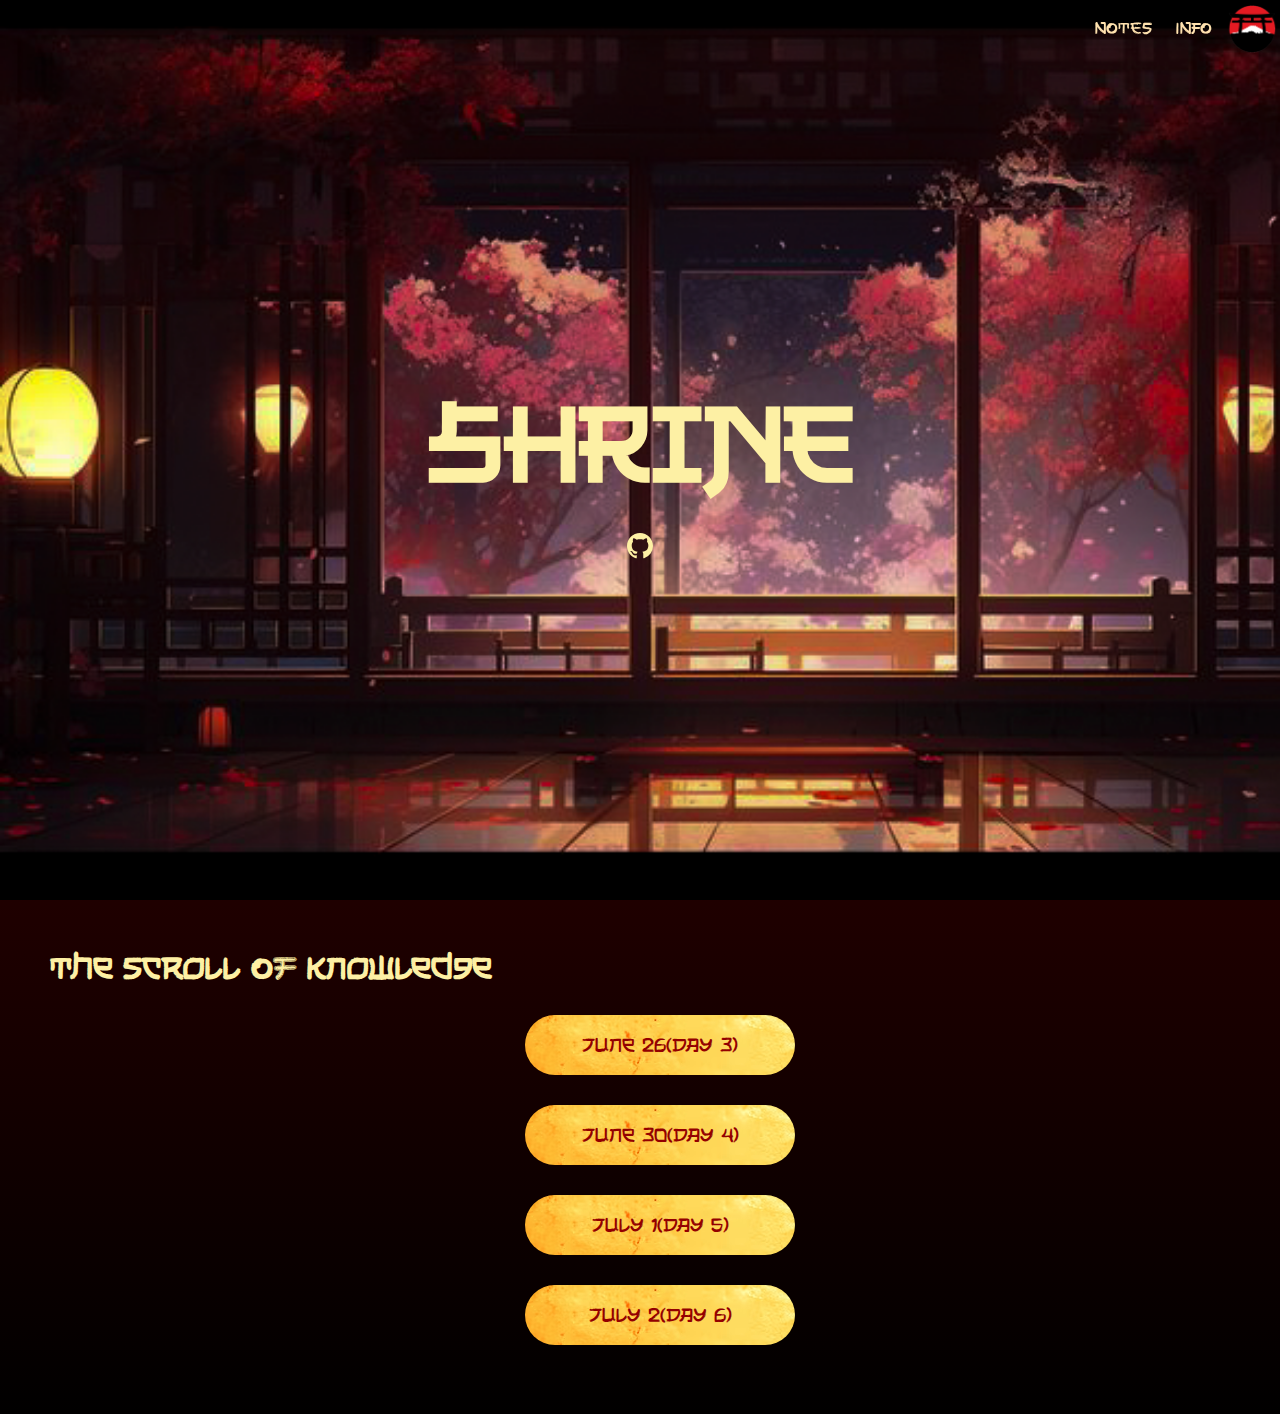
<file: index.html>
<!DOCTYPE html>
<html lang="en">
  <head>
    <meta charset="UTF-8" />
    <meta name="viewport" content="width=device-width, initial-scale=1.0" />
    <title>Shrine</title>
    <link rel="stylesheet" href="styles.css" />
    <link rel="stylesheet" media="screen" href="https://fontlibrary.org//face/clementfive" type="text/css"/>
  </head>
  <body>
    <div class="nav">
      <ul class="links">
        <li><a href="#home-main">NOTES</a></li>
        <li><a href="https://www.w3schools.com">INFO</a></li>
      </ul>
      <img src="logoweb.png">
    </div>
      <div class="host">
        <h1>SHRINE</h1>
        <a href="https://github.com/Anwesh-Jha/The-First" class="gitlogo"><svg xmlns="http://www.w3.org/2000/svg" width="26" height="26" fill="currentColor" class="bi bi-github" viewBox="0 0 16 16">
          <path d="M8 0C3.58 0 0 3.58 0 8c0 3.54 2.29 6.53 5.47 7.59.4.07.55-.17.55-.38 0-.19-.01-.82-.01-1.49-2.01.37-2.53-.49-2.69-.94-.09-.23-.48-.94-.82-1.13-.28-.15-.68-.52-.01-.53.63-.01 1.08.58 1.23.82.72 1.21 1.87.87 2.33.66.07-.52.28-.87.51-1.07-1.78-.2-3.64-.89-3.64-3.95 0-.87.31-1.59.82-2.15-.08-.2-.36-1.02.08-2.12 0 0 .67-.21 2.2.82.64-.18 1.32-.27 2-.27s1.36.09 2 .27c1.53-1.04 2.2-.82 2.2-.82.44 1.1.16 1.92.08 2.12.51.56.82 1.27.82 2.15 0 3.07-1.87 3.75-3.65 3.95.29.25.54.73.54 1.48 0 1.07-.01 1.93-.01 2.2 0 .21.15.46.55.38A8.01 8.01 0 0 0 16 8c0-4.42-3.58-8-8-8"/>
        </svg></a>
      </div>
    <div class="home">
      <div class="home-main" id="home-main">
        <h2>The Scroll Of Knowledge</h2>
        <ul>
            <div class="container"><li class="lit"><a href="DBMS.html">June 26(Day 3)</a></li></div><br>
            <div class="container"><li class="lit"><a href="30.html">June 30(Day 4)</a></li></div><br>
            <div class="container"><li class="lit"><a href="1July.html">July 1(Day 5)</a></li></div><br>
            <div class="container"><li class="lit"><a href="2july.html">July 2(Day 6)</a></li></div><br>
        </ul>
      </div>
    </div>
  </body>
</html>
</file>
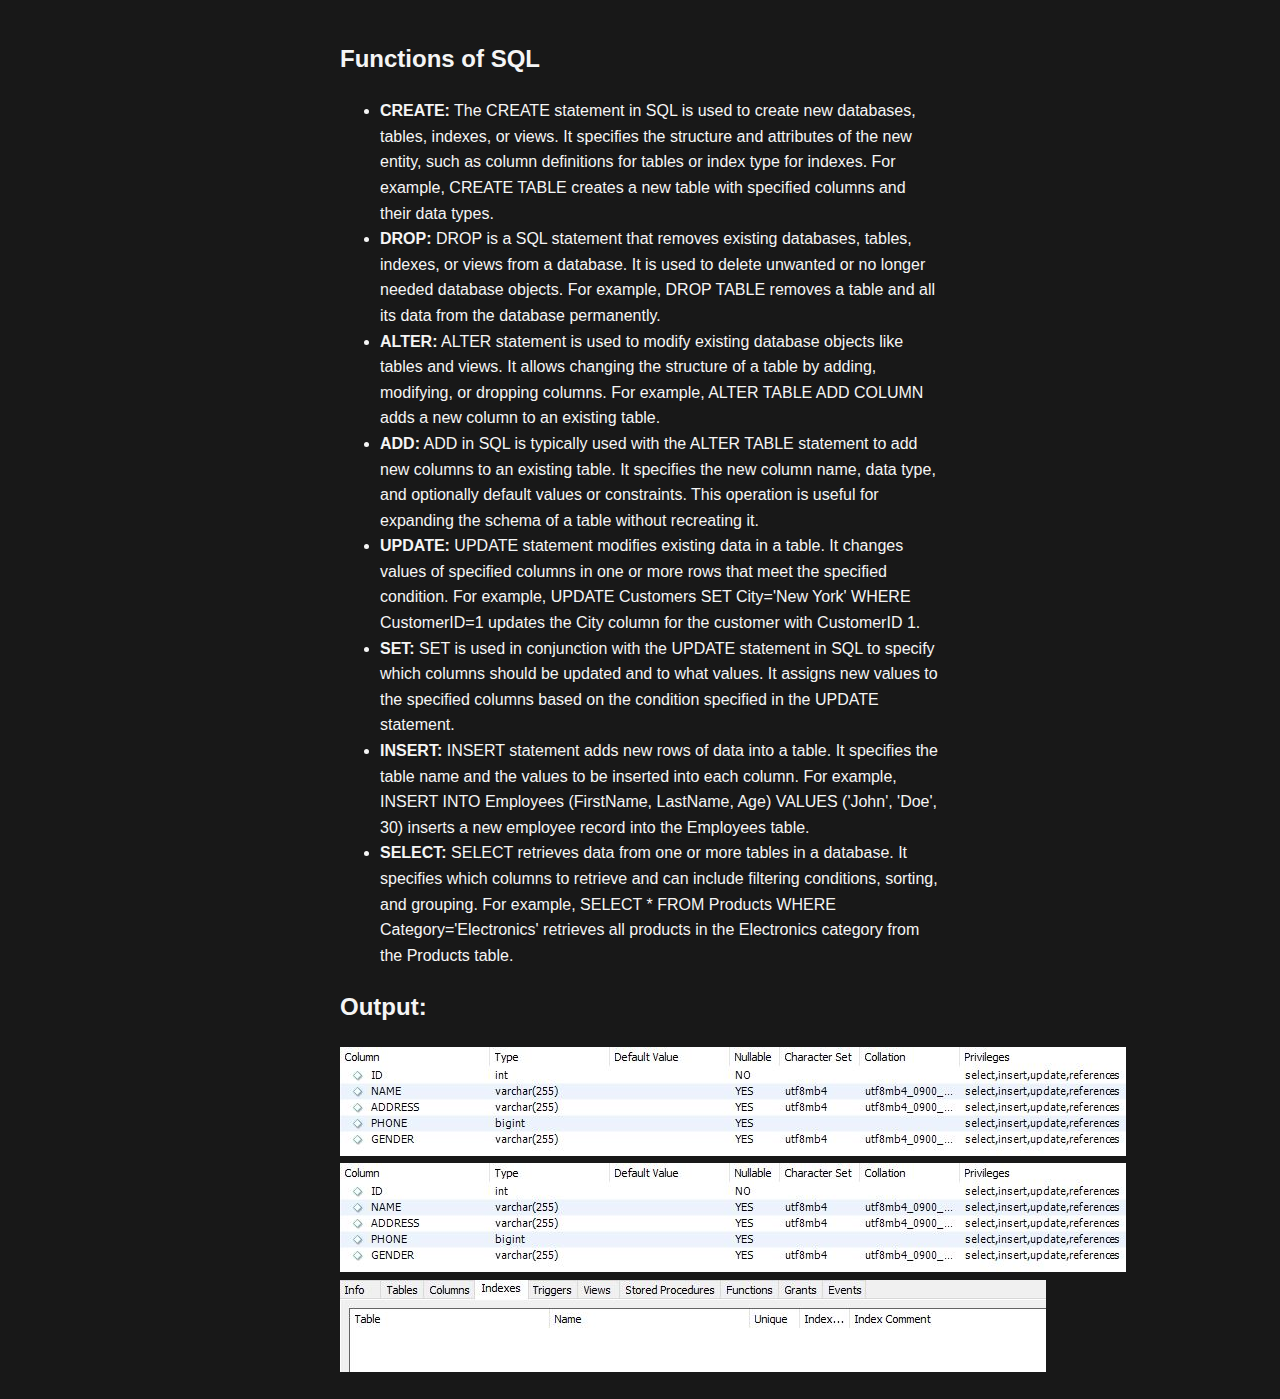
<file: 1July.html>
<!DOCTYPE html>
<html lang="en">
<head>
    <meta charset="UTF-8">
    <meta name="viewport" content="width=device-width, initial-scale=1.0">
    <title>SQL Functions</title>
    <style>
        body {
            font-family: Arial, sans-serif;
            line-height: 1.6;
            max-width: 600px;
            margin: 0 auto;
            padding: 20px;
            background-color: #181818;
            color:whitesmoke
        }
    </style>
</head>
<body>
    <h2>Functions of SQL</h2>
    <ul>
        <li>
            <strong>CREATE:</strong> The CREATE statement in SQL is used to create new databases, tables, indexes, or views. It specifies the structure and attributes of the new entity, such as column definitions for tables or index type for indexes. For example, CREATE TABLE creates a new table with specified columns and their data types.
        </li>
        <li>
            <strong>DROP:</strong> DROP is a SQL statement that removes existing databases, tables, indexes, or views from a database. It is used to delete unwanted or no longer needed database objects. For example, DROP TABLE removes a table and all its data from the database permanently.
        </li>
        <li>
            <strong>ALTER:</strong> ALTER statement is used to modify existing database objects like tables and views. It allows changing the structure of a table by adding, modifying, or dropping columns. For example, ALTER TABLE ADD COLUMN adds a new column to an existing table.
        </li>
        <li>
            <strong>ADD:</strong> ADD in SQL is typically used with the ALTER TABLE statement to add new columns to an existing table. It specifies the new column name, data type, and optionally default values or constraints. This operation is useful for expanding the schema of a table without recreating it.
        </li>
        <li>
            <strong>UPDATE:</strong> UPDATE statement modifies existing data in a table. It changes values of specified columns in one or more rows that meet the specified condition. For example, UPDATE Customers SET City='New York' WHERE CustomerID=1 updates the City column for the customer with CustomerID 1.
        </li>
        <li>
            <strong>SET:</strong> SET is used in conjunction with the UPDATE statement in SQL to specify which columns should be updated and to what values. It assigns new values to the specified columns based on the condition specified in the UPDATE statement.
        </li>
        <li>
            <strong>INSERT:</strong> INSERT statement adds new rows of data into a table. It specifies the table name and the values to be inserted into each column. For example, INSERT INTO Employees (FirstName, LastName, Age) VALUES ('John', 'Doe', 30) inserts a new employee record into the Employees table.
        </li>
        <li>
            <strong>SELECT:</strong> SELECT retrieves data from one or more tables in a database. It specifies which columns to retrieve and can include filtering conditions, sorting, and grouping. For example, SELECT * FROM Products WHERE Category='Electronics' retrieves all products in the Electronics category from the Products table.
        </li>
    </ul>
    <h2>Output:</h2>
    <img src="j1.1.png">
    <img src="j1.2.png">
    <img src="j1.3.png">
</body>
</html>
</file>
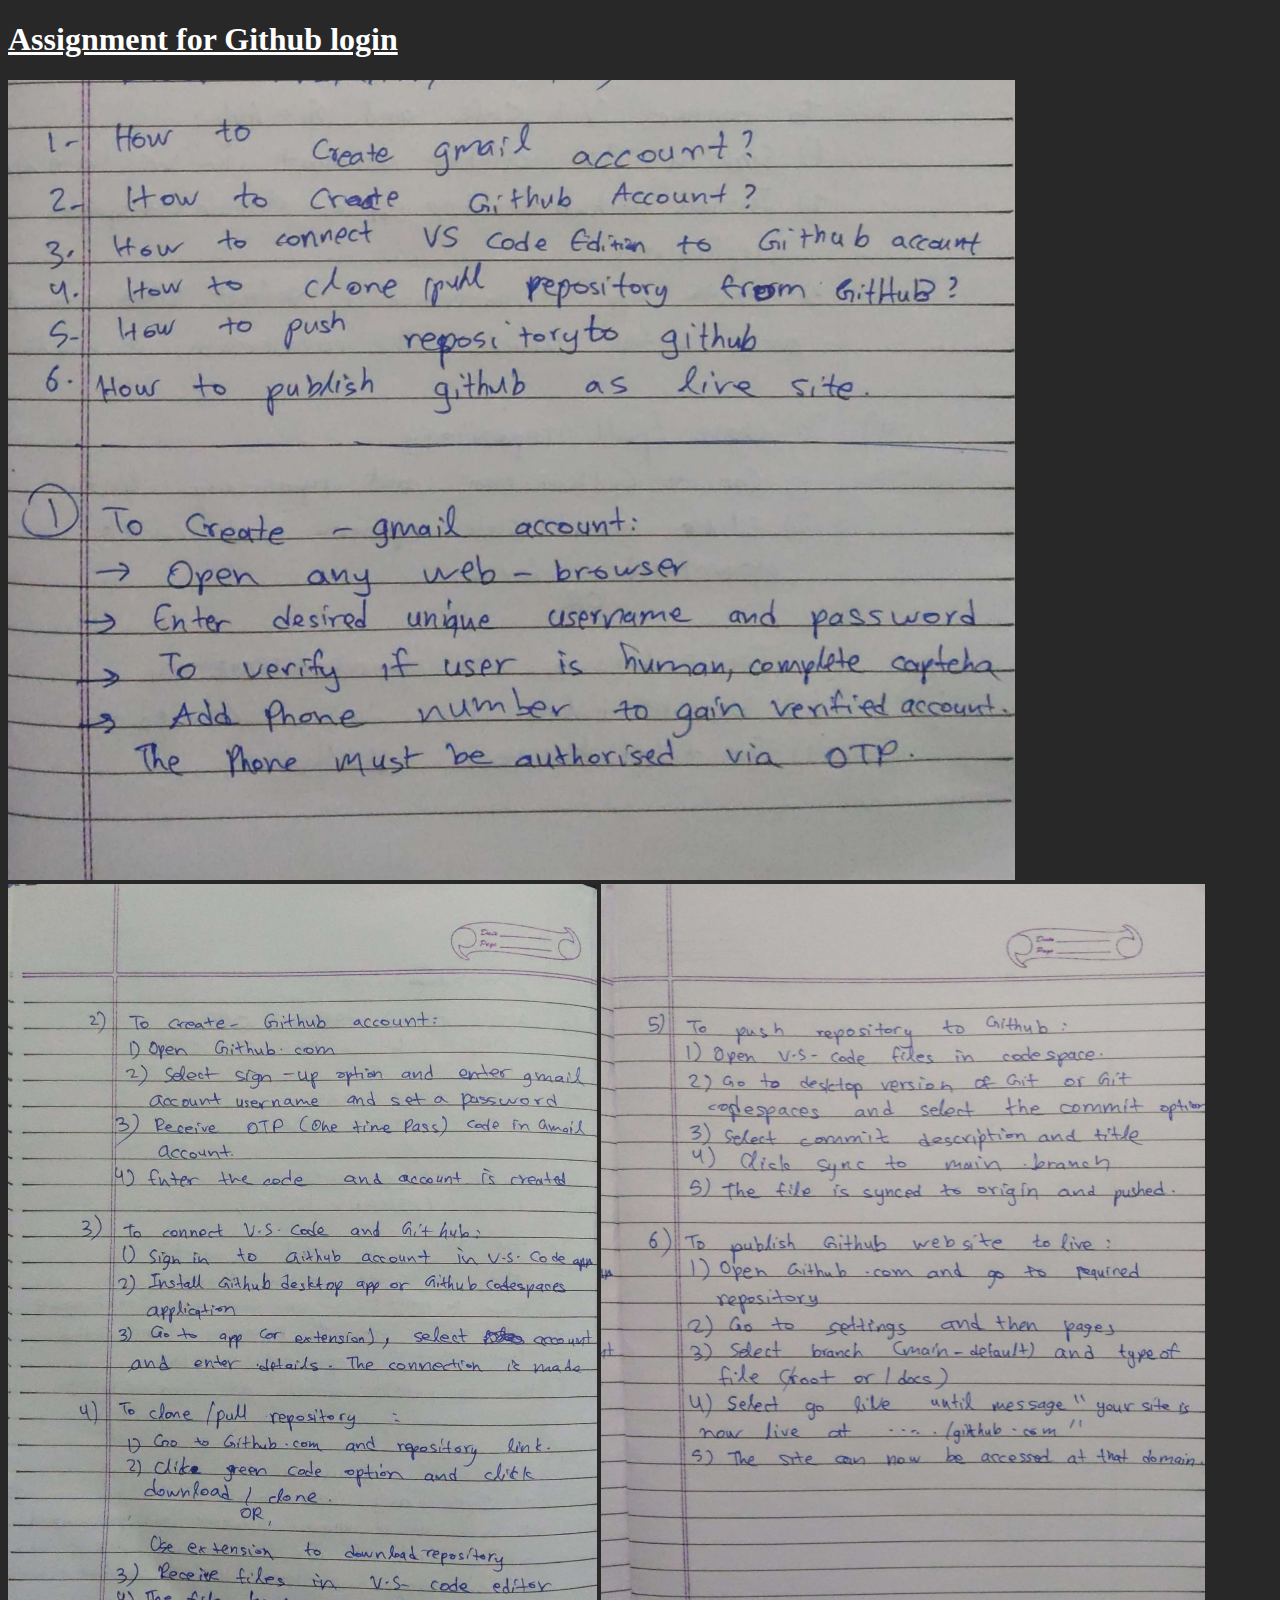
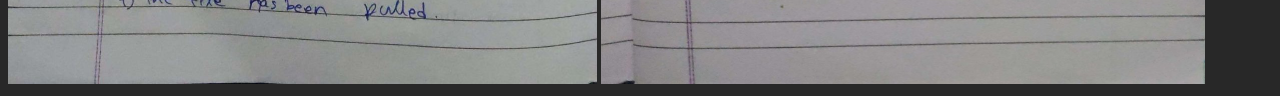
<file: 2july.html>
<!DOCTYPE html>
<html lang="en">
  <head>
    <meta charset="UTF-8" />
    <meta name="viewport" content="width=device-width, initial-scale=1.0" />
    <title>2 July</title>
    <style>
        body{
            background-color: rgb(40, 40, 40);
        }
        .home h1{
            color: white;
            text-decoration: underline;
        }
    </style>
  </head>
  <body>
    <div class="home">

        <h1>Assignment for Github login</h1>
        <img src="j2.1.png" height="800px">
        <img src="j2.2.png" height="800px">
        <img src="j2.3.png" height="800px">
      </div>
    </div>
  </body>
</html>
</file>
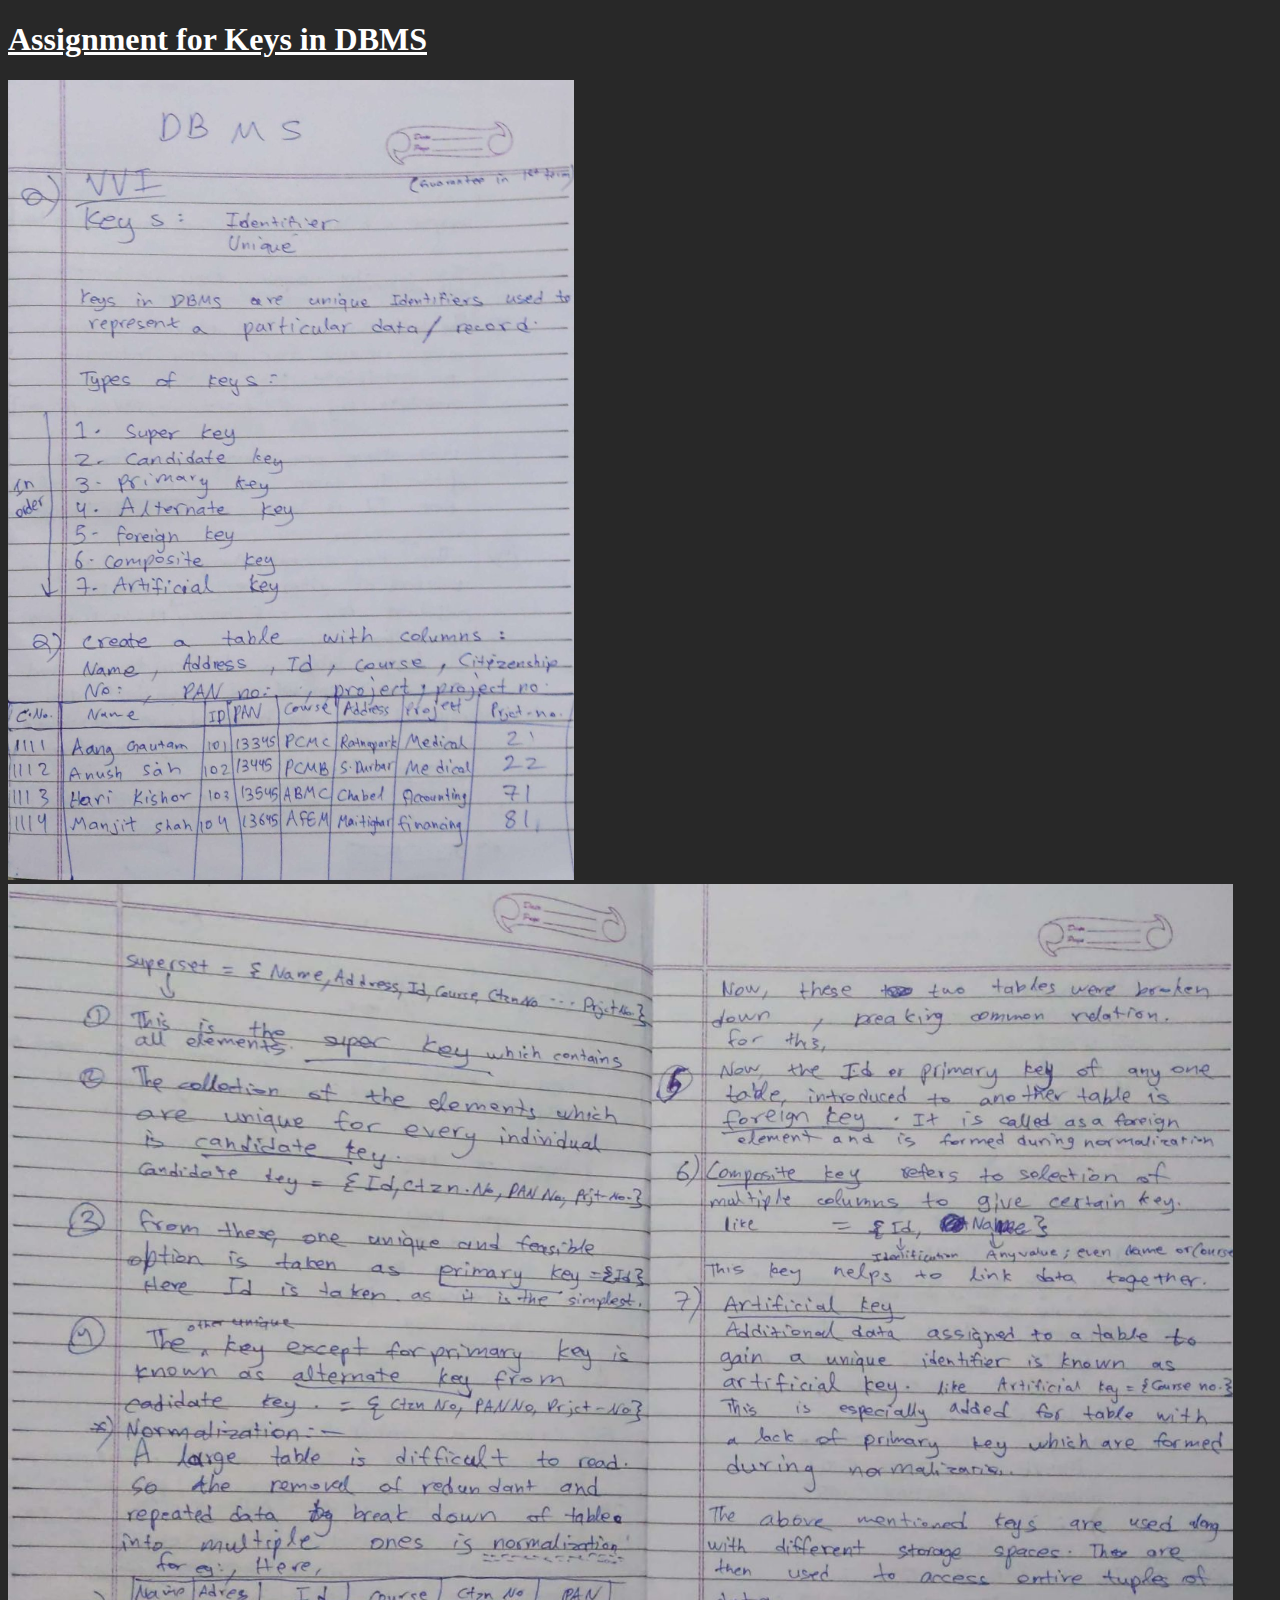
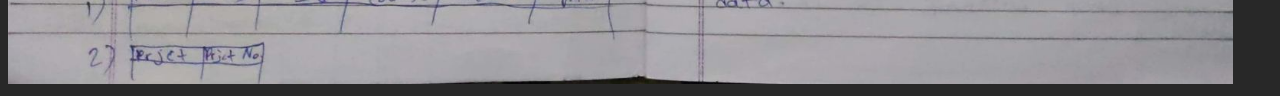
<file: 30.html>
<!DOCTYPE html>
<html lang="en">
  <head>
    <meta charset="UTF-8" />
    <meta name="viewport" content="width=device-width, initial-scale=1.0" />
    <title>30 june</title><style>
    

    body{
      background-color: rgb(40, 40, 40);
  }
  .home h1{
      color: white;
      text-decoration: underline;
  }    </style>
  </head>
  <body>
    <div class="home">

        <h1>Assignment for Keys in DBMS</h1>
        <img src="30.1.png" height="800px">
        <img src="30.2.png" height="800px">
      </div>
    </div>
  </body>
</html>
</file>
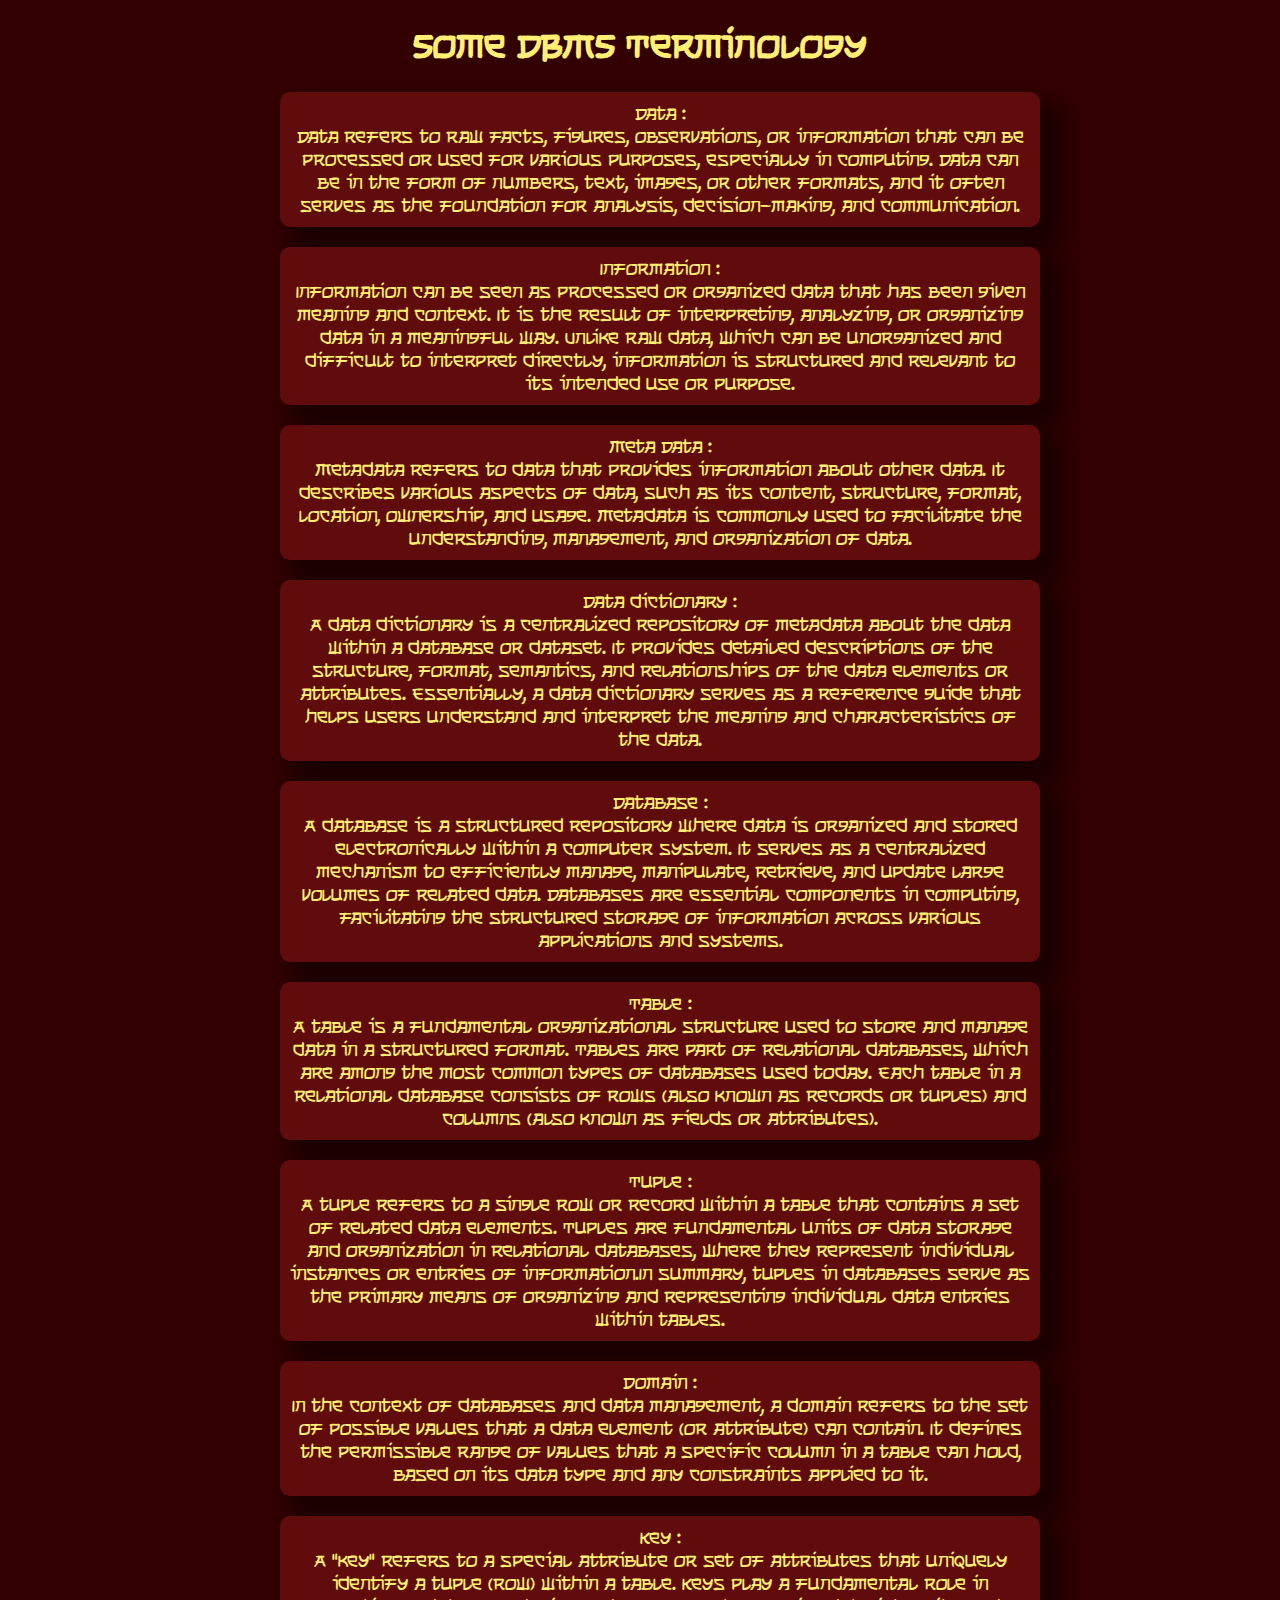
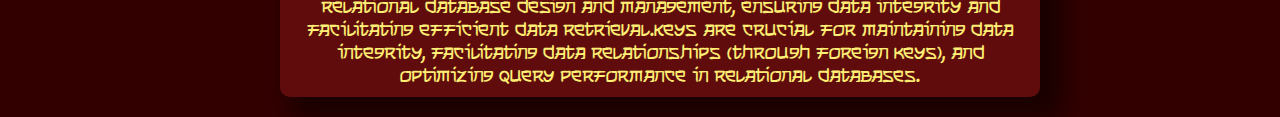
<file: DBMS.html>
<!DOCTYPE html>
<html lang="en">
  <head>
    <meta charset="UTF-8" />
    <meta name="viewport" content="width=, initial-scale=1.0" />
    <title>June 26</title>

    <style>
      @font-face {
    font-family: 'Para';
    src: url('shikamaru.regular.otf') format('opentype');
    font-weight: normal;
    font-style: normal;
}
      body {
        margin: 0;
        padding: 0;
        background-color: rgb(51, 0, 0);
        color: rgb(255, 239, 117);
        font-family: 'Para';
        display: flex;
        align-items: center;
        justify-content: center;
      }
      ul{
        list-style-type: none;
        max-width: 800px;
      }
      ul li{
        margin: 20px;
        padding: 10px;
        color:rgb(255, 239, 117);
        background-color: rgb(97, 12, 12);
        border-radius: 10px;
        transition: 0.3s ease-in-out;
        box-shadow: 17px 16px 24px 8px rgba(0,0,0,0.49);
        -webkit-box-shadow: 17px 16px 24px 8px rgba(0,0,0,0.49);
        -moz-box-shadow: 17px 16px 24px 8px rgba(0,0,0,0.49);
      }
      ul  :hover{
        background-image: url(bgbox.gif);
        background-repeat: no-repeat;
        background-size: 100%;
        background-color: rgb(255, 239, 117);
        color:rgb(51, 0, 0) ;
        transform: translateY(-10px);
        transform: scale(110%);
        transition: 0.3s ;
        -webkit-box-shadow:0px 0px 105px 15px rgba(255,185,46,0.69);
-moz-box-shadow: 0px 0px 105px 5px rgba(255,185,46,0.69);
box-shadow: 0px 0px 105px 15px rgba(255,185,46,0.69);
      }

    </style>
  </head>
  <body>
    <center>
     <center> <h1>Some DBMS Terminology</h1></center>
      <ul>
        <li>
          Data :
          <br>
            Data refers to raw facts, figures, observations, or information that
            can be processed or used for various purposes, especially in
            computing. Data can be in the form of numbers, text, images, or
            other formats, and it often serves as the foundation for analysis,
            decision-making, and communication. 
        </li>
        <li>
          Information :
          <br>
            Information can be seen as processed or organized data that has been
            given meaning and context. It is the result of interpreting,
            analyzing, or organizing data in a meaningful way. Unlike raw data,
            which can be unorganized and difficult to interpret directly,
            information is structured and relevant to its intended use or
            purpose.
        </li>
        <li>
          Meta Data :
          <br>      Metadata refers to data that provides information about other data.
            It describes various aspects of data, such as its content,
            structure, format, location, ownership, and usage. Metadata is
            commonly used to facilitate the understanding, management, and
            organization of data.
          
        </li>
        <li>
          Data dictionary :
          <br>
            A data dictionary is a centralized repository of metadata about the
            data within a database or dataset. It provides detailed descriptions
            of the structure, format, semantics, and relationships of the data
            elements or attributes. Essentially, a data dictionary serves as a
            reference guide that helps users understand and interpret the
            meaning and characteristics of the data.
          
        </li>
        <li>
          Database :
          <br>
            A database is a structured repository where data is organized and
            stored electronically within a computer system. It serves as a
            centralized mechanism to efficiently manage, manipulate, retrieve,
            and update large volumes of related data. Databases are essential
            components in computing, facilitating the structured storage of
            information across various applications and systems. 
          
        </li>

        <li>
          Table :
          <br>
            A table is a fundamental organizational structure used to store and
            manage data in a structured format. Tables are part of relational
            databases, which are among the most common types of databases used
            today. Each table in a relational database consists of rows (also
            known as records or tuples) and columns (also known as fields or
            attributes). 
          
        </li>
        <li>
          Tuple :
          <br>
            A tuple refers to a single row or record within a table that
            contains a set of related data elements. Tuples are fundamental
            units of data storage and organization in relational databases,
            where they represent individual instances or entries of
            information.In summary, tuples in databases serve as the primary
            means of organizing and representing individual data entries within
            tables. 
          
        </li>
        <li>
          Domain :
          <br>
            In the context of databases and data management, a domain refers to
            the set of possible values that a data element (or attribute) can
            contain. It defines the permissible range of values that a specific
            column in a table can hold, based on its data type and any
            constraints applied to it.
          
        </li>
        <li>
          Key :
          <br>
            A "key" refers to a special attribute or set of attributes that
            uniquely identify a tuple (row) within a table. Keys play a
            fundamental role in relational database design and management,
            ensuring data integrity and facilitating efficient data
            retrieval.Keys are crucial for maintaining data integrity,
            facilitating data relationships (through foreign keys), and
            optimizing query performance in relational databases.
          
        </li>
      </ul>
    </div>
  </center>
  </body>
</html>
</file>
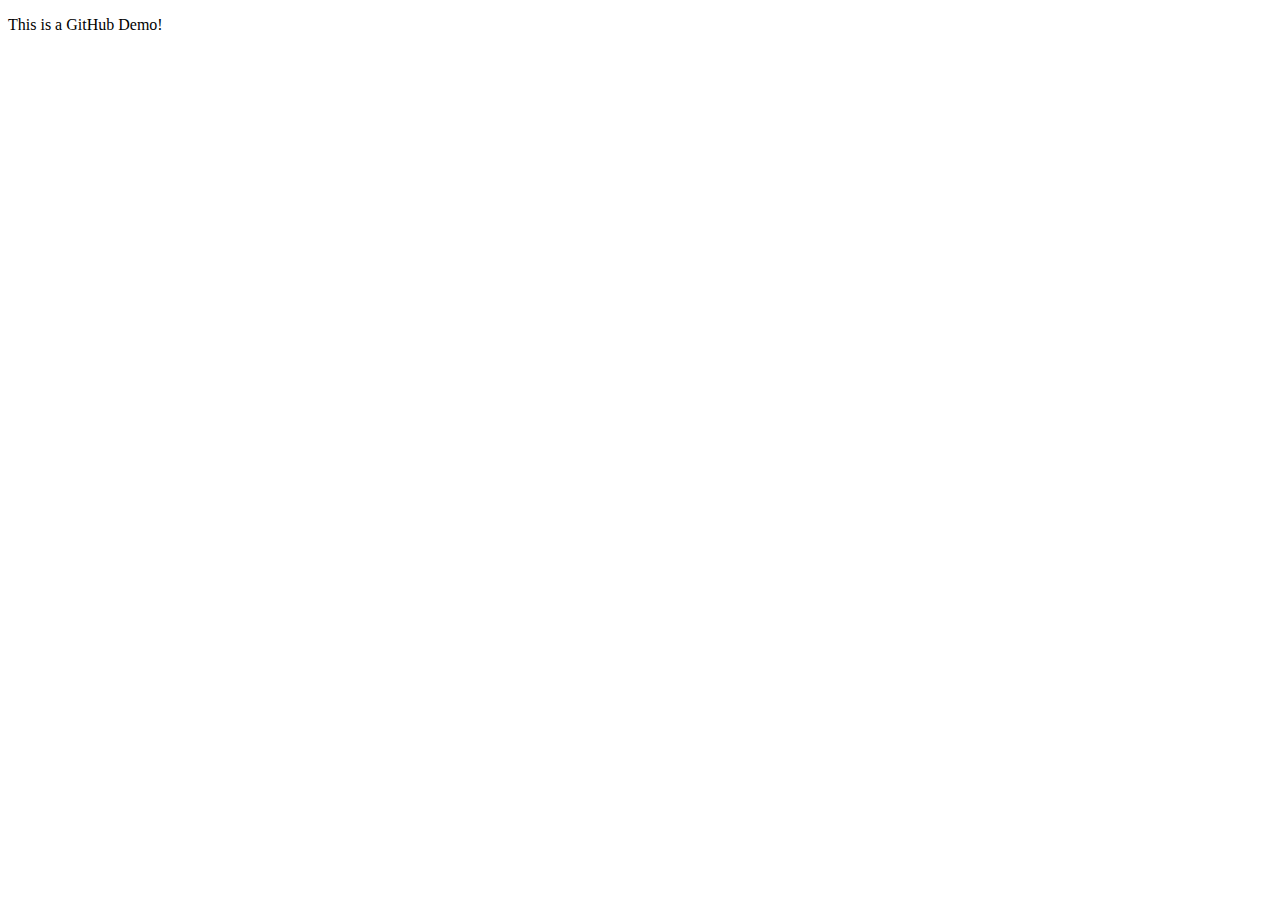
<file: git.html>
<!DOCTYPE html>
<html lang="en">
<head>
    <meta charset="UTF-8">
    <meta name="viewport" content="width=device-width, initial-scale=1.0">
    <title>Document</title>
</head>
<body>
    <p>This is a GitHub Demo!</p>
</body>
</html>
</file>
<file: styles.css>
@font-face {
    font-family: 'Japan';
    src: url('japan-daisuki.regular.otf') format('opentype');
    font-weight: normal;
    font-style: normal;
}
@font-face {
    font-family: 'Para';
    src: url('shikamaru.regular.otf') format('opentype');
    font-weight: normal;
    font-style: normal;
}
html{
    scroll-behavior: smooth;
}
body {
    margin: 0;
    padding: 0;
    overflow-x: hidden;
    font-family: para;
    font-optical-sizing: auto;
    font-style: normal;
    background-image: linear-gradient(rgb(84, 0, 0), rgb(1, 0, 0)) ;   
    
}
.nav{
display: flex;
flex-direction: row;
align-items: center;
justify-content: end;
color: rgb(255, 226, 175);
width: 100%;
position: fixed;
}
.nav img{
    height: 50px;
    justify-self: start;
}
.nav ul{
    display: flex;
    flex-direction: row;
    list-style-type: none;
    }
    .nav ul li{
        position: relative;
    }
    .links li a{
        margin: 12px;
        color:rgb(255, 226, 175);
        text-decoration: none;
        justify-self: end;
    }
    .nav ul   :hover{
        color:white;
        transform: translateY(3px);
            }
.host{
    color: rgb(253, 240, 164);
    font-family: Japan;
    height: 100vh;
    font-size: 42pt;
    display: flex;
    flex-direction: column;
    align-items: center;
    justify-content: center;
    background-image: url(bg.PNG);
    background-repeat:no-repeat ;
    background-size: cover;
}
.host a{
    color: rgb(253, 240, 164);
    
}

.host h1{
    margin-bottom: 10px;
    transition: 0.5s ease-in-out;
}
.host  :hover{
transform: scale(110%);
transform: rotate(-2deg);
transition: 0.5s ;
text-shadow: rgba(255,162,0) 0px 0px 93px;
}


.home-main ul {
    list-style-type:none;
    font-size: larger;

}
.home-main {
    padding: 20px;
    color: rgb(253, 240, 164);
}
.home-main ul{
    display: flex;
    flex-direction: column;
    align-items: center;
    justify-content: center;
}
.home-main ul li a {
    text-decoration: none;
    color: rgb(147, 0, 0);
}

.home-main h2 {
    font-size:30px;
    padding-left: 30px;
}
.lit {
    padding: 10px;
    background-image: url(lantern.png);
    height: 40px;
    width: 250px;
    border-radius: 35px;
    display: flex;
    align-items: center;
    justify-content: center;
    
}
.gitlogo{
    color: white;
    text-decoration: none;
}
.container :hover{
    transform: scale(110%);
    transition: 0.3s ease-in-out;
    background-color:rgb(255, 236, 95);
    color: black;
    border-radius: 20px;
    -webkit-box-shadow:0px 0px 105px 15px rgba(255,185,46,0.69);
    -moz-box-shadow: 0px 0px 105px 5px rgba(255,185,46,0.69);
    box-shadow: 0px 0px 105px 15px rgba(255,185,46,0.69);
}
</file>
